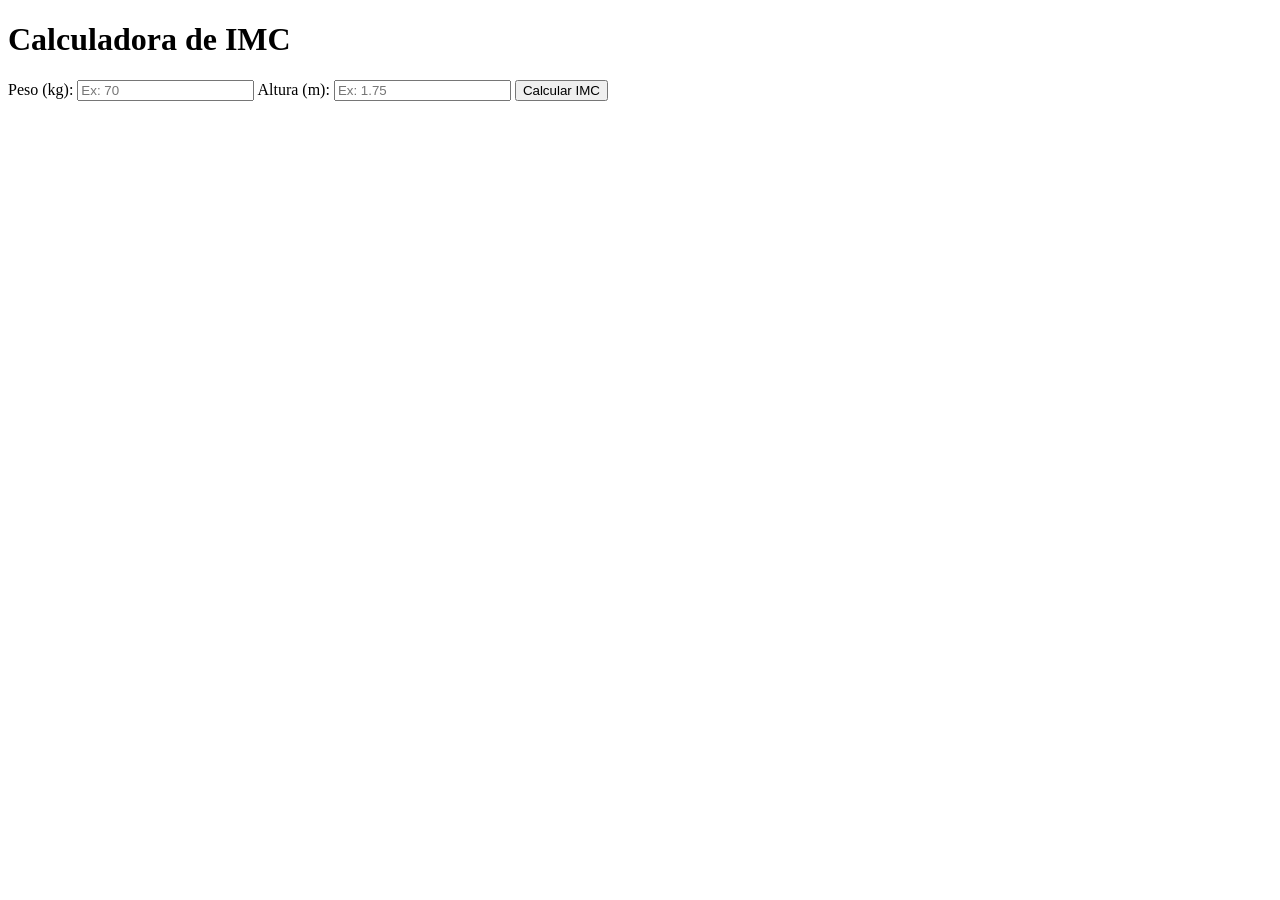
<file: desafio4.html>
<!DOCTYPE html>
<html lang="pt-BR">
<head>
    <meta charset="UTF-8">
    <meta name="viewport" content="width=device-width, initial-scale=1.0">
    <title>Calculadora de IMC</title>

    <script src="resources/script/desafio4.js" defer></script>
</head>
<body>

    <div class="container">
        <h1>Calculadora de IMC</h1>

        <form id="formIMC">

            <label for="peso">Peso (kg):</label>
            <input type="number" id="peso" placeholder="Ex: 70" step="any" required>

            <label for="altura">Altura (m):</label>
            <input type="number" id="altura" placeholder="Ex: 1.75" step="any" required>

            <button type="submit">Calcular IMC</button>

        </form>

        <p id="resultado"></p>
    </div>

</body>
</html>
</file>
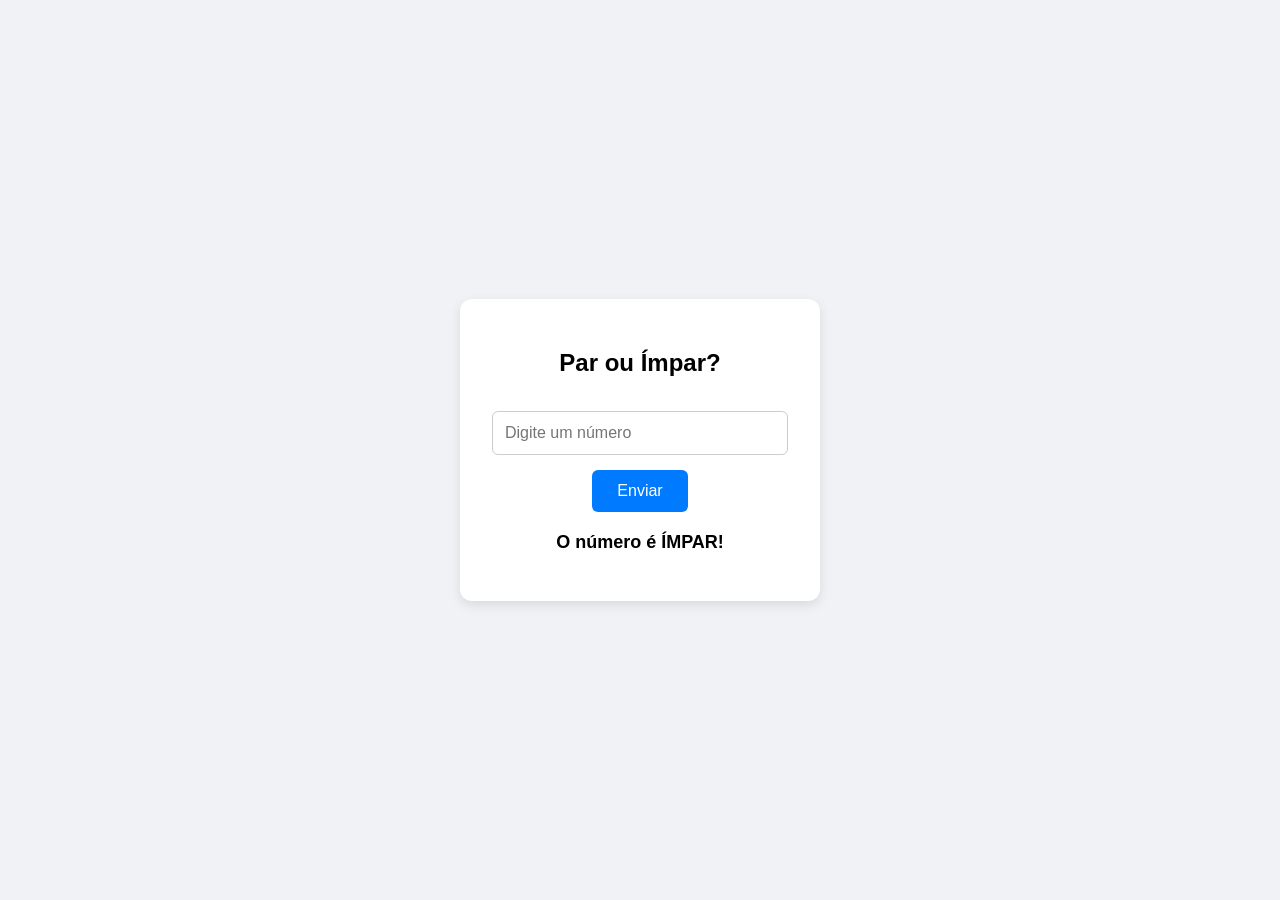
<file: desafio5.html>
<!DOCTYPE html>
<html lang="pt-br">
<head>
    <meta charset="UTF-8">
    <meta name="viewport" content="width=device-width, initial-scale=1.0">
    <title>Par ou Ímpar</title>
    <script src="resources/script/desafio5.js" defer></script>

    <style>
        body {
            font-family: Arial, sans-serif;
            background-color: #f0f2f5;
            display: flex;
            justify-content: center;
            align-items: center;
            height: 100vh;
            margin: 0;
        }

        .container {
            background-color: white;
            padding: 30px;
            border-radius: 12px;
            box-shadow: 0 4px 12px rgba(0,0,0,0.1);
            text-align: center;
            width: 300px;
        }

        input {
            width: 90%;
            padding: 12px;
            margin: 15px 0;
            border: 1px solid #ccc;
            border-radius: 6px;
            font-size: 16px;
        }

        button {
            background-color: #007bff;
            color: white;
            border: none;
            padding: 12px 25px;
            border-radius: 6px;
            font-size: 16px;
            cursor: pointer;
            transition: 0.3s;
        }

        button:hover {
            background-color: #0056b3;
            transform: scale(1.05);
        }

        #resultado {
            margin-top: 20px;
            font-size: 18px;
            font-weight: bold;
        }
    </style>
</head>

<body>

    <div class="container">
        <h2>Par ou Ímpar?</h2>

        <form onsubmit="verificarNumero(event)">
            <input
                type="number"
                id="numero"
                placeholder="Digite um número"
                step="1"
                required
            >

            <br>

            <button type="submit">Enviar</button>
        </form>

        <p id="resultado"></p>
    </div>

    <script>
        function verificarNumero(event) {
            event.preventDefault();

            const numero = Number(
                document.getElementById("numero").value
            );

            const resultado = document.getElementById("resultado");

            if (numero % 2 === 0) {
                resultado.textContent = "O número é PAR!";
                resultado.style.color = "green";
            } else {
                resultado.textContent = "O número é ÍMPAR!";
                resultado.style.color = "red";
            }
        }
    </script>

</body>
</html>
</file>
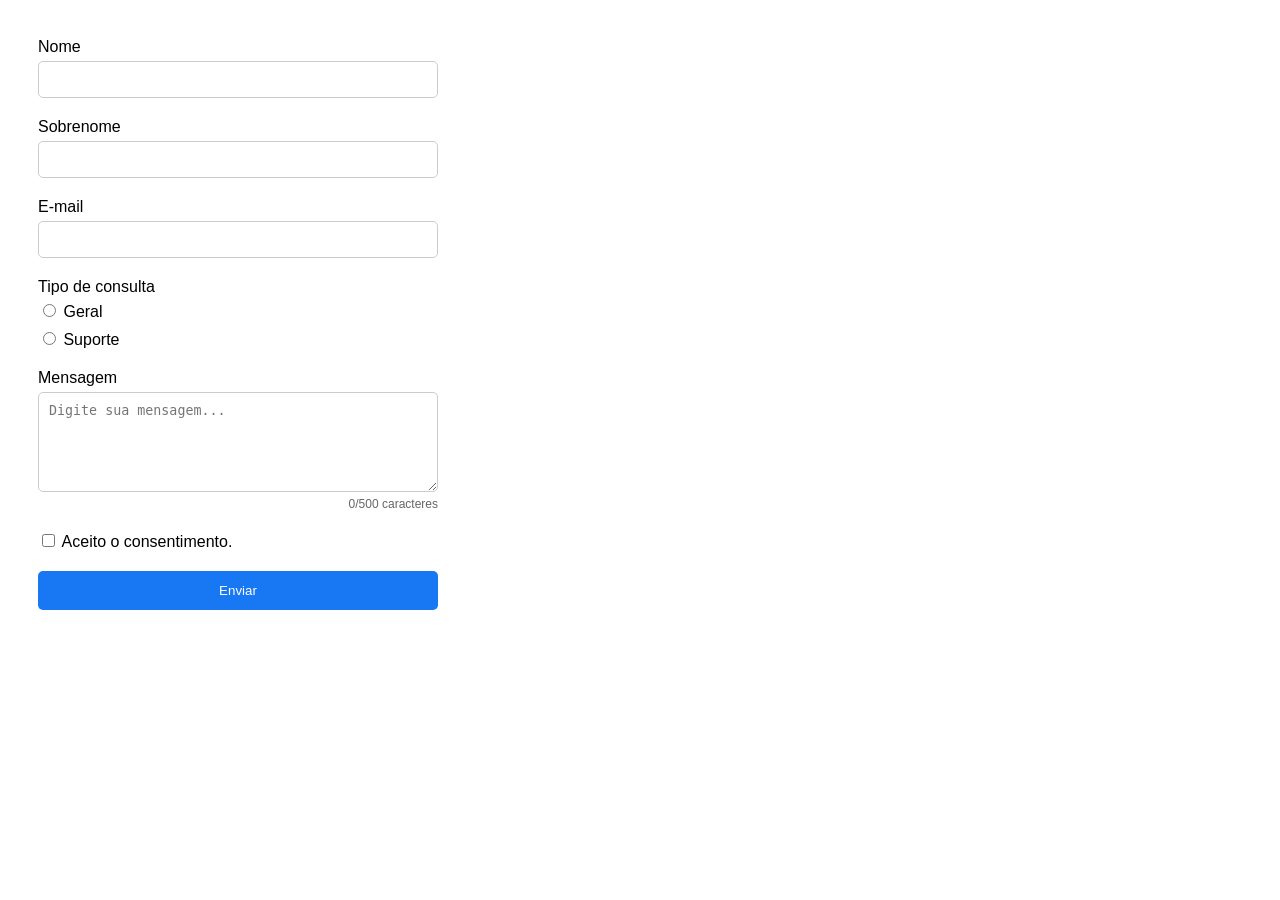
<file: desafioDiscord.html>
<!DOCTYPE html>
<html lang="pt-BR">

<head>
    <meta charset="UTF-8">
    <meta name="viewport" content="width=device-width, initial-scale=1.0">
    <title>Formulário de contato</title>

    <script src="resources/scriptDoDesafio/teste.js" defer></script>

    <style>
        * {
            box-sizing: border-box;
        }

        body {
            font-family: Arial, sans-serif;
            padding: 30px;
        }

        form {
            max-width: 400px;
            display: flex;
            flex-direction: column;
            gap: 8px;
        }

        input:not([type="radio"]):not([type="checkbox"]),
        textarea {
            width: 100%;
            padding: 10px;
            border: 1px solid #ccc;
            border-radius: 5px;
        }

        textarea {
            resize: vertical;
            min-height: 100px;
        }

        .form-group {
            display: flex;
            flex-direction: column;
            gap: 5px;
            margin-bottom: 12px;
        }

        .error-message {
            color: #d93025;
            font-size: 13px;
        }

        .radio-group,
        .checkbox-group {
            display: flex;
            flex-direction: column;
            gap: 8px;
        }

        button {
            padding: 12px;
            border: none;
            border-radius: 5px;
            background: #1877f2;
            color: white;
            cursor: pointer;
        }

        button:hover {
            background: #0d5ec7;
        }

        #successMessage {
            color: green;
            margin-top: 15px;
        }

        #characterCount {
            font-size: 12px;
            color: #666;
            text-align: right;
        }
    </style>

    <script src="resources/scriptDoDesafio/teste.js" defer></script>
</head>

<body>

    <form id="contactForm">

        <div class="form-group">
            <label for="firstName">Nome</label>
            <input type="text" id="firstName" name="firstName">
            <span class="error-message" data-error-for="firstName" hidden></span>
        </div>

        <div class="form-group">
            <label for="lastName">Sobrenome</label>
            <input type="text" id="lastName" name="lastName">
            <span class="error-message" data-error-for="lastName" hidden></span>
        </div>

        <div class="form-group">
            <label for="email">E-mail</label>
            <input type="email" id="email" name="email">
            <span class="error-message" data-error-for="email" hidden></span>
        </div>

        <div class="form-group">
            <label>Tipo de consulta</label>

            <div class="radio-group">
                <label>
                    <input type="radio" name="queryType" value="general">
                    Geral
                </label>

                <label>
                    <input type="radio" name="queryType" value="support">
                    Suporte
                </label>
            </div>

            <span class="error-message" data-error-for="queryType" hidden></span>
        </div>

        <div class="form-group">
            <label for="message">Mensagem</label>

            <textarea
                id="message"
                name="message"
                maxlength="500"
                placeholder="Digite sua mensagem..."
            ></textarea>

            <span id="characterCount">0/500 caracteres</span>

            <span class="error-message" data-error-for="message" hidden></span>
        </div>

        <div class="form-group">
            <div class="checkbox-group">
                <label>
                    <input type="checkbox" id="consent" name="consent">
                    Aceito o consentimento.
                </label>
            </div>

            <span class="error-message" data-error-for="consent" hidden></span>
        </div>

        <button type="submit">Enviar</button>

    </form>

    <div id="successMessage" hidden aria-live="polite">
        Mensagem enviada com sucesso!
    </div>

</body>

</html>
</file>
